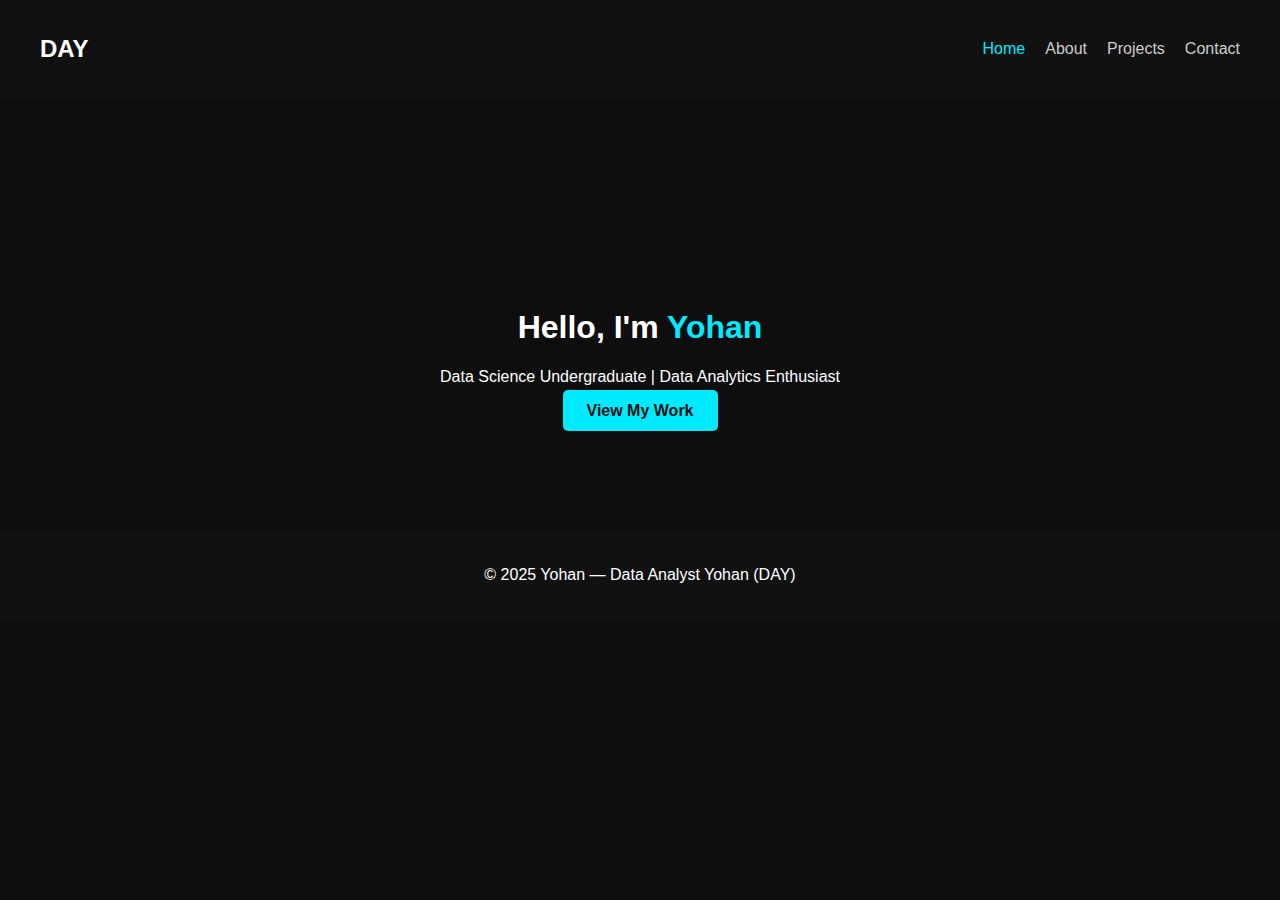
<file: index.html>
<!DOCTYPE html>
<html lang="en">
<head>
    <meta charset="UTF-8">
    <meta name="viewport" content="width=device-width, initial-scale=1.0">
    <title>Yohan | Data Science Portfolio</title>
    <link rel="stylesheet" href="css/style.css">
</head>
<body>
    <header>
        <nav>
            <h2 class="logo">DAY</h2>
            <ul class="nav-links">
                <li><a href="index.html" class="active">Home</a></li>
                <li><a href="about.html">About</a></li>
                <li><a href="projects.html">Projects</a></li>
                <li><a href="contact.html">Contact</a></li>
            </ul>
        </nav>
    </header>

    <section class="hero">
        <h1>Hello, I'm <span>Yohan</span></h1>
        <p>Data Science Undergraduate | Data Analytics Enthusiast</p>
        <a href="projects.html" class="btn">View My Work</a>
    </section>

    <footer>
        <p>© 2025 Yohan — Data Analyst Yohan (DAY)</p>
    </footer>
</body>
</html>
</file>
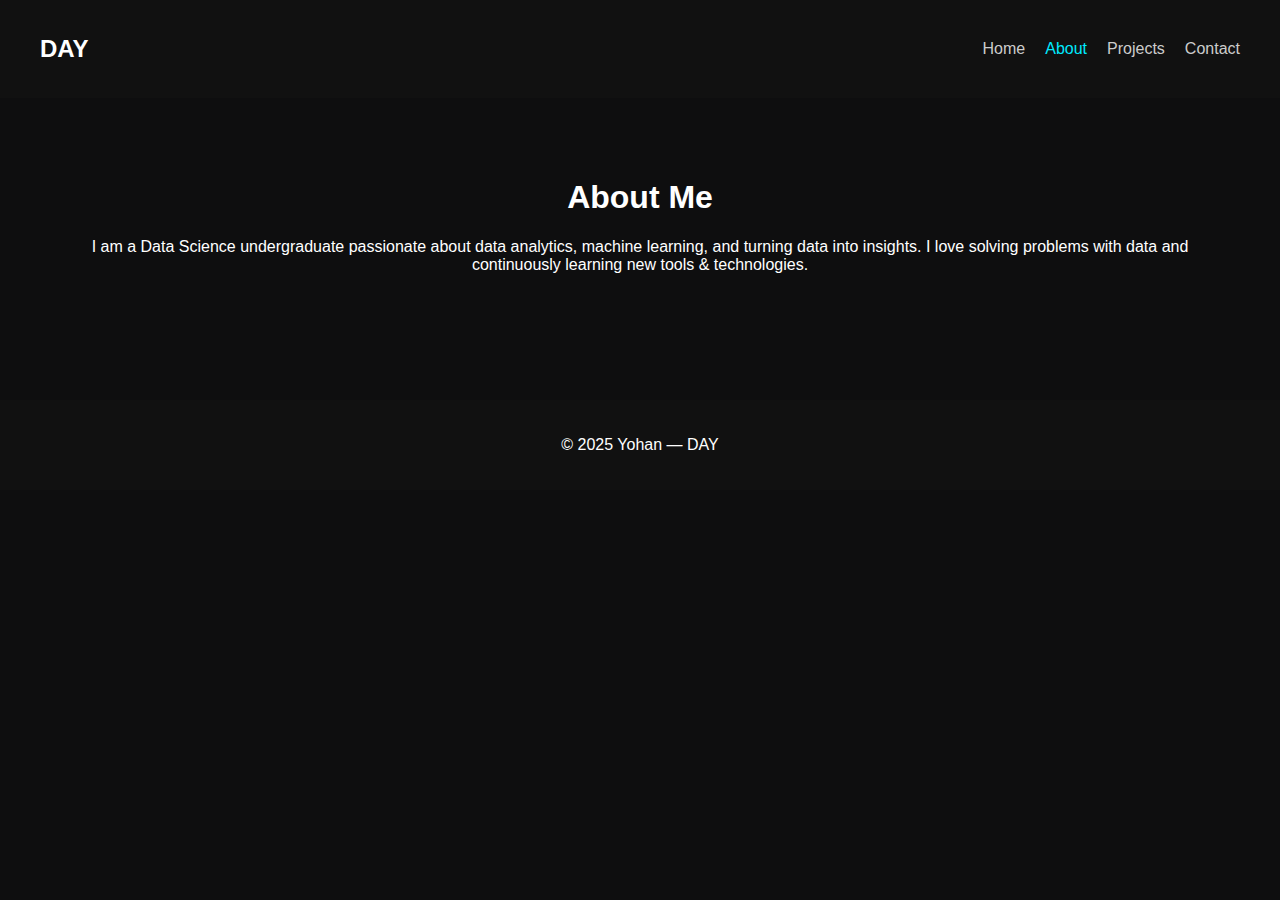
<file: about.html>
<!DOCTYPE html>
<html lang="en">
<head>
    <meta charset="UTF-8">
    <meta name="viewport" content="width=device-width, initial-scale=1.0">
    <title>About Me | Yohan</title>
    <link rel="stylesheet" href="css/style.css">
</head>
<body>

<header>
    <nav>
        <h2 class="logo">DAY</h2>
        <ul class="nav-links">
            <li><a href="index.html">Home</a></li>
            <li><a href="about.html" class="active">About</a></li>
            <li><a href="projects.html">Projects</a></li>
            <li><a href="contact.html">Contact</a></li>
        </ul>
    </nav>
</header>

<section class="about-section">
    <h1>About Me</h1>
    <p>I am a Data Science undergraduate passionate about data analytics, machine learning, and turning data into insights. I love solving problems with data and continuously learning new tools & technologies.</p>
</section>

<footer>
    <p>© 2025 Yohan — DAY</p>
</footer>

</body>
</html>
</file>
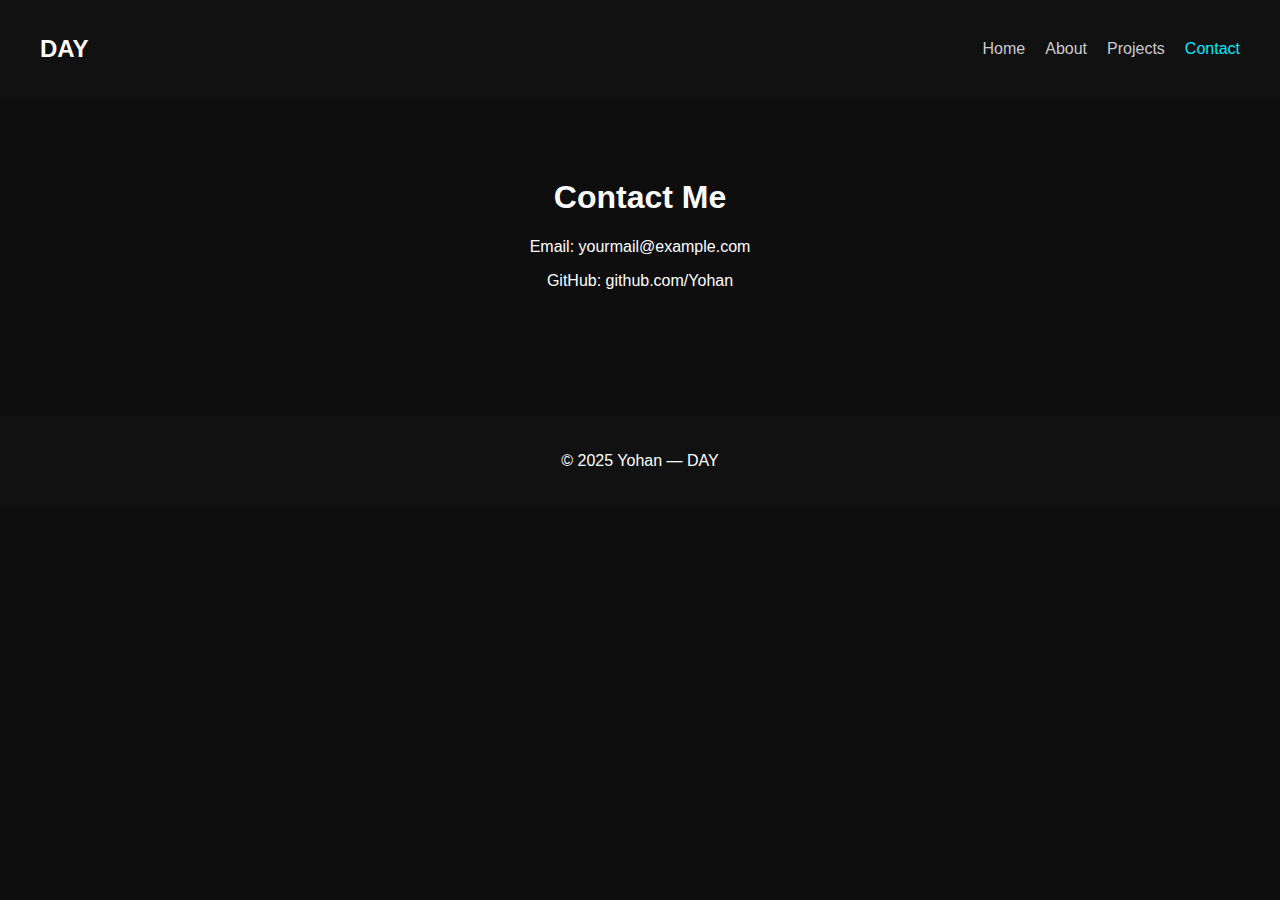
<file: contact.html>
<!DOCTYPE html>
<html lang="en">
<head>
    <meta charset="UTF-8">
    <meta name="viewport" content="width=device-width, initial-scale=1.0">
    <title>Contact | Yohan</title>
    <link rel="stylesheet" href="css/style.css">
</head>
<body>

<header>
    <nav>
        <h2 class="logo">DAY</h2>
        <ul class="nav-links">
            <li><a href="index.html">Home</a></li>
            <li><a href="about.html">About</a></li>
            <li><a href="projects.html">Projects</a></li>
            <li><a href="contact.html" class="active">Contact</a></li>
        </ul>
    </nav>
</header>

<section class="contact-section">
    <h1>Contact Me</h1>
    <p>Email: yourmail@example.com</p>
    <p>GitHub: github.com/Yohan</p>
</section>

<footer>
    <p>© 2025 Yohan — DAY</p>
</footer>

</body>
</html>
</file>
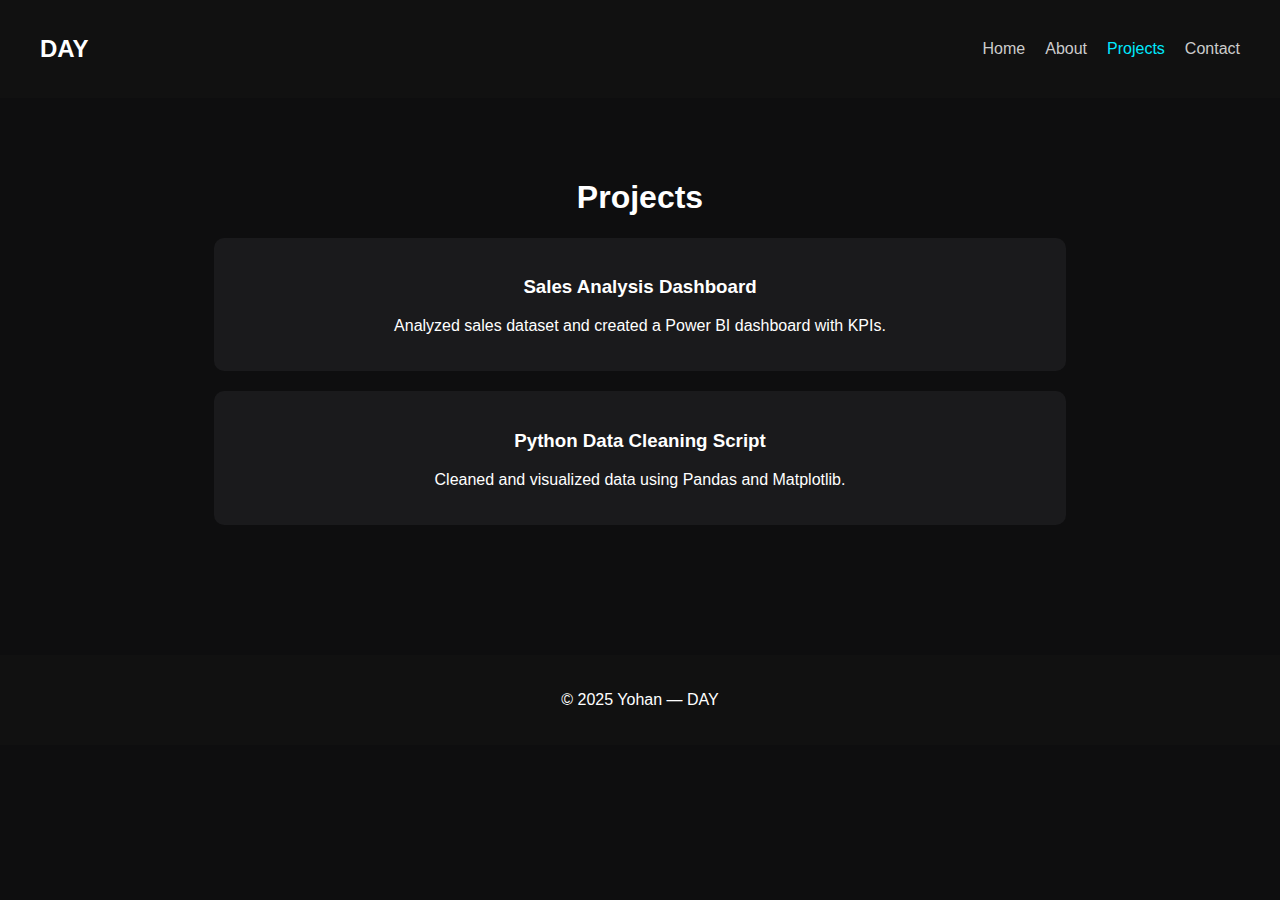
<file: projects.html>
<!DOCTYPE html>
<html lang="en">
<head>
    <meta charset="UTF-8">
    <meta name="viewport" content="width=device-width, initial-scale=1.0">
    <title>Projects | Yohan</title>
    <link rel="stylesheet" href="css/style.css">
</head>
<body>

<header>
    <nav>
        <h2 class="logo">DAY</h2>
        <ul class="nav-links">
            <li><a href="index.html">Home</a></li>
            <li><a href="about.html">About</a></li>
            <li><a href="projects.html" class="active">Projects</a></li>
            <li><a href="contact.html">Contact</a></li>
        </ul>
    </nav>
</header>

<section class="projects-section">
    <h1>Projects</h1>
    <div class="project-card">
        <h3>Sales Analysis Dashboard</h3>
        <p>Analyzed sales dataset and created a Power BI dashboard with KPIs.</p>
    </div>
    <div class="project-card">
        <h3>Python Data Cleaning Script</h3>
        <p>Cleaned and visualized data using Pandas and Matplotlib.</p>
    </div>
</section>

<footer>
    <p>© 2025 Yohan — DAY</p>
</footer>

</body>
</html>
</file>
<file: css/style.css>
body {
    font-family: Poppins, sans-serif;
    margin: 0;
    background: #0e0e0f;
    color: #fff;
}

header {
    background: #111;
    padding: 15px 40px;
}

nav {
    display: flex;
    justify-content: space-between;
    align-items: center;
}

.logo { font-size: 24px; font-weight: bold; }

.nav-links {
    display: flex;
    gap: 20px;
    list-style: none;
}

.nav-links a {
    text-decoration: none;
    color: #ccc;
    font-size: 16px;
}

.nav-links a.active, .nav-links a:hover {
    color: #00eaff;
}

.hero {
    text-align: center;
    margin-top: 130px;
}

.hero span { color: #00eaff; }

.btn {
    margin-top: 20px;
    padding: 12px 24px;
    background: #00eaff;
    color: #111;
    border-radius: 5px;
    text-decoration: none;
    font-weight: bold;
}

section {
    padding: 60px;
    text-align: center;
}

.project-card {
    background: #1a1a1c;
    padding: 20px;
    margin: 20px auto;
    width: 70%;
    border-radius: 10px;
}

footer {
    text-align: center;
    padding: 20px;
    background: #111;
    margin-top: 50px;
}
</file>
